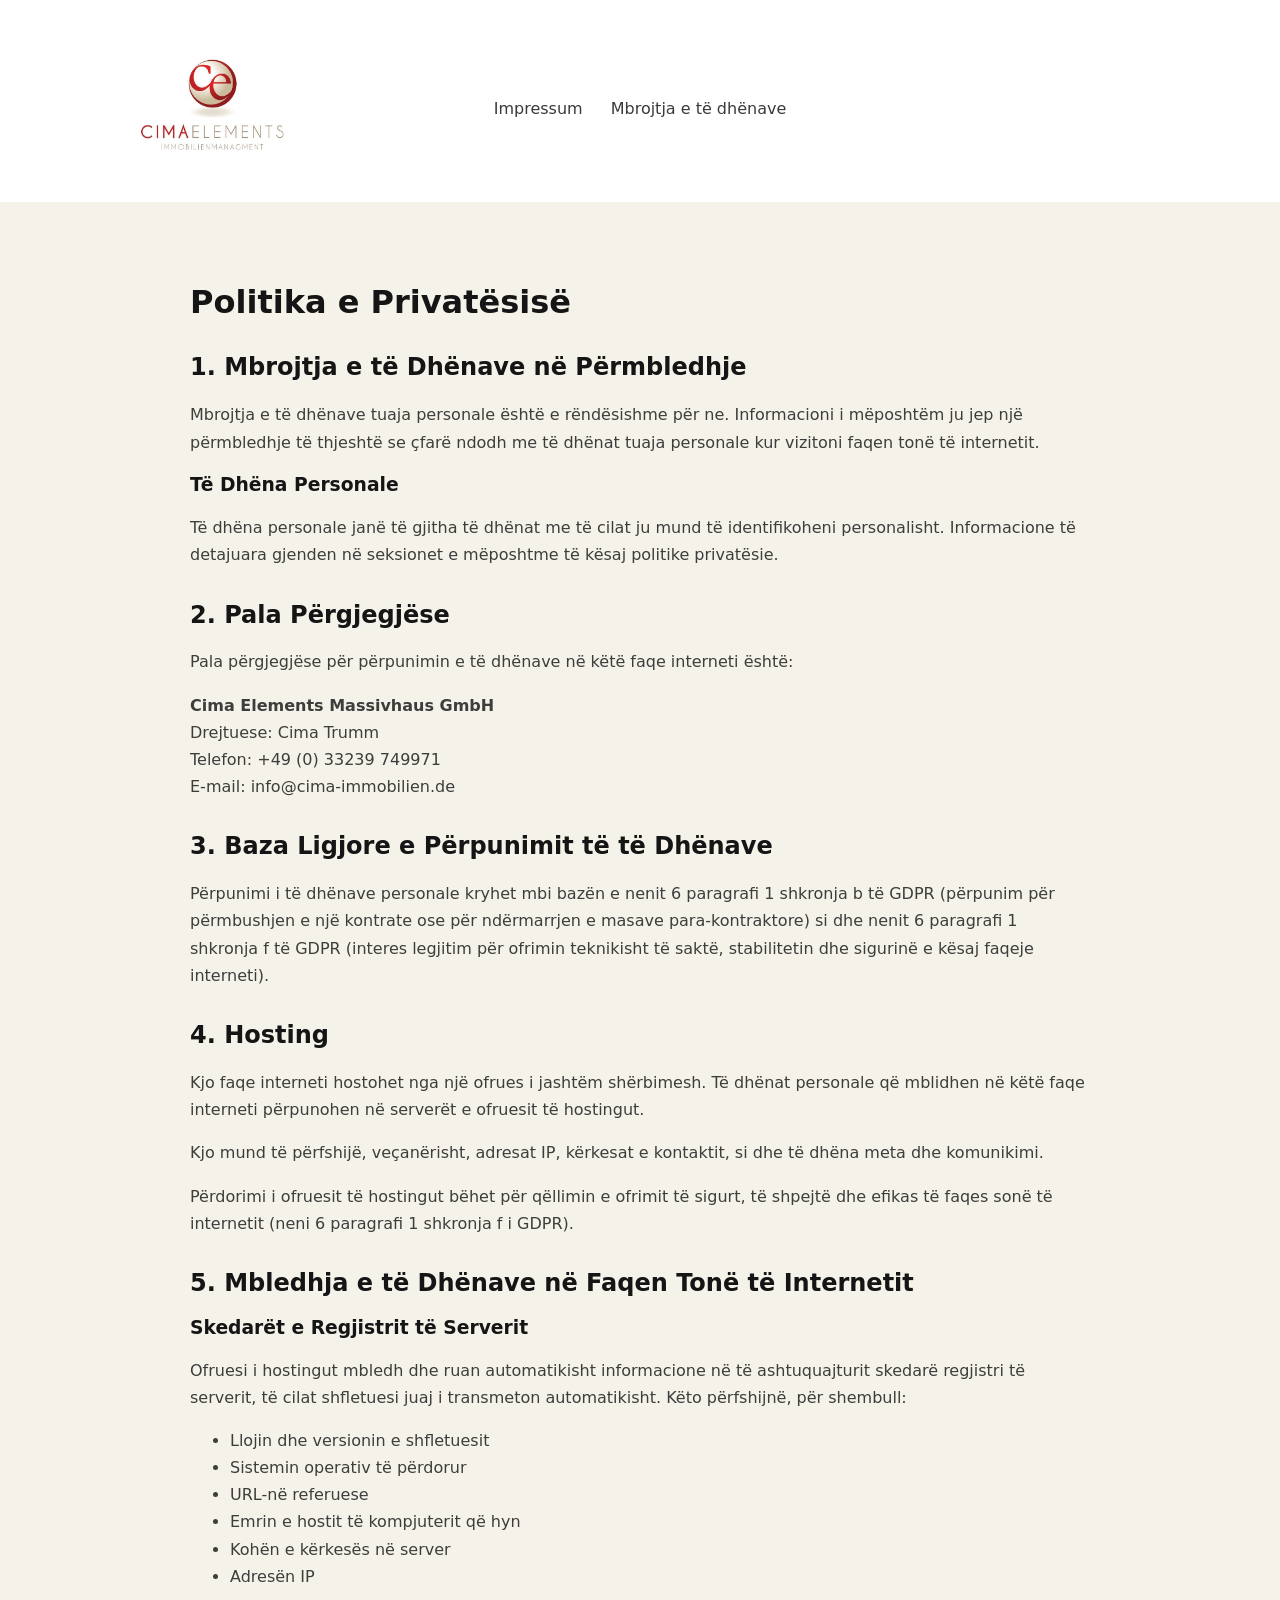
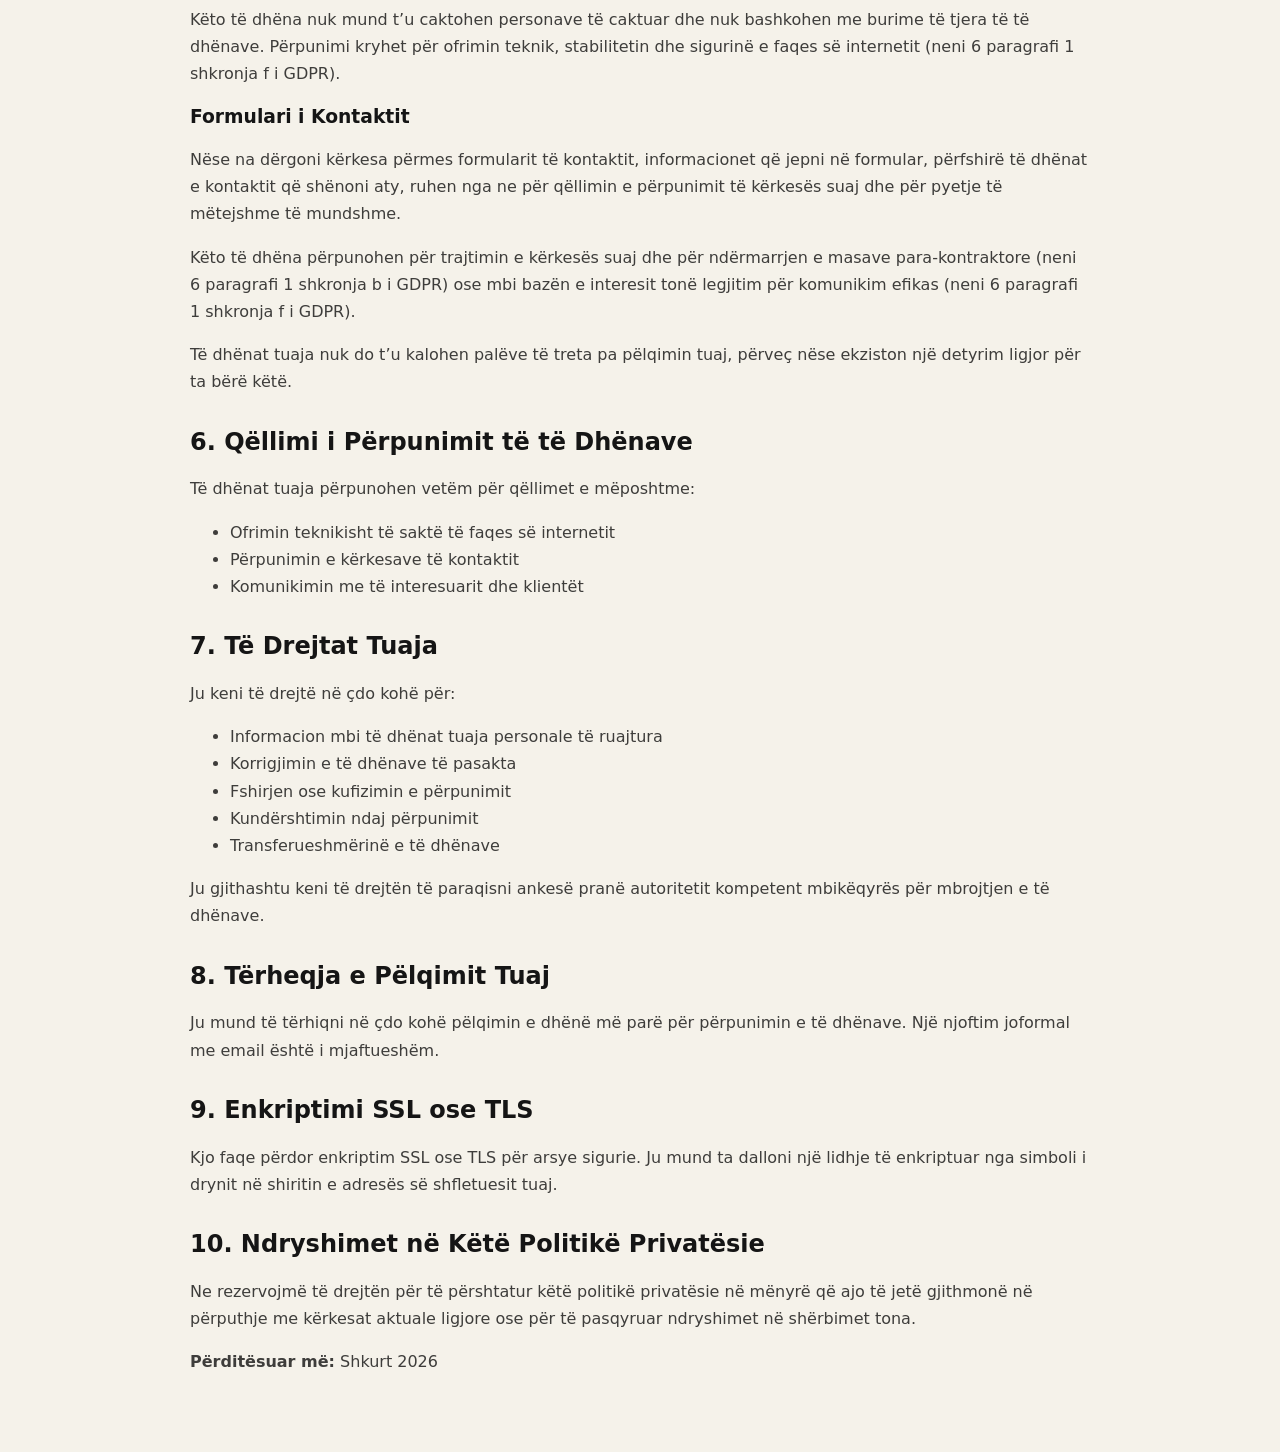
<file: datenschutz-al.html>
<!doctype html>
<html lang="sq">
<head>
  <meta charset="utf-8">
  <title>Politika e Privatësisë | Cima Elements Massivhaus GmbH</title>
  <meta name="viewport" content="width=device-width, initial-scale=1">
  <link rel="stylesheet" href="styles.css">
</head>
<body>

<header class="top" id="top">
  <div class="wrap top__inner">
    <div class="logo">
      <a href="./al.html">
        <img src="./assets/logo.png" alt="Cima Elements Massivhaus">
      </a>
    </div>

    <nav class="top__nav">
      <a href="./impressum-al.html">Impressum</a>
      <a href="./datenschutz-al.html" aria-current="page">Mbrojtja e të dhënave</a>
    </nav>
  </div>
  <div class="gold-stroke gold-stroke--top"></div>
</header>

<main class="legal wrap">
  <h1>Politika e Privatësisë</h1>

  <h2>1. Mbrojtja e të Dhënave në Përmbledhje</h2>
  <p>
    Mbrojtja e të dhënave tuaja personale është e rëndësishme për ne. Informacioni i mëposhtëm
    ju jep një përmbledhje të thjeshtë se çfarë ndodh me të dhënat tuaja personale kur vizitoni faqen tonë të internetit.
  </p>

  <h3>Të Dhëna Personale</h3>
  <p>
    Të dhëna personale janë të gjitha të dhënat me të cilat ju mund të identifikoheni personalisht.
    Informacione të detajuara gjenden në seksionet e mëposhtme të kësaj politike privatësie.
  </p>

  <h2>2. Pala Përgjegjëse</h2>
  <p>Pala përgjegjëse për përpunimin e të dhënave në këtë faqe interneti është:</p>
  <p>
    <strong>Cima Elements Massivhaus GmbH</strong><br>
    Drejtuese: Cima Trumm<br>
    Telefon: +49 (0) 33239 749971<br>
    E-mail: info@cima-immobilien.de
  </p>

  <h2>3. Baza Ligjore e Përpunimit të të Dhënave</h2>
  <p>
    Përpunimi i të dhënave personale kryhet mbi bazën e nenit 6 paragrafi 1 shkronja b të GDPR
    (përpunim për përmbushjen e një kontrate ose për ndërmarrjen e masave para-kontraktore)
    si dhe nenit 6 paragrafi 1 shkronja f të GDPR (interes legjitim për ofrimin teknikisht të saktë,
    stabilitetin dhe sigurinë e kësaj faqeje interneti).
  </p>

  <h2>4. Hosting</h2>
  <p>
    Kjo faqe interneti hostohet nga një ofrues i jashtëm shërbimesh. Të dhënat personale që mblidhen
    në këtë faqe interneti përpunohen në serverët e ofruesit të hostingut.
  </p>
  <p>
    Kjo mund të përfshijë, veçanërisht, adresat IP, kërkesat e kontaktit, si dhe të dhëna meta dhe komunikimi.
  </p>
  <p>
    Përdorimi i ofruesit të hostingut bëhet për qëllimin e ofrimit të sigurt, të shpejtë dhe efikas të faqes sonë të internetit
    (neni 6 paragrafi 1 shkronja f i GDPR).
  </p>

  <h2>5. Mbledhja e të Dhënave në Faqen Tonë të Internetit</h2>

  <h3>Skedarët e Regjistrit të Serverit</h3>
  <p>
    Ofruesi i hostingut mbledh dhe ruan automatikisht informacione në të ashtuquajturit skedarë regjistri të serverit,
    të cilat shfletuesi juaj i transmeton automatikisht. Këto përfshijnë, për shembull:
  </p>
  <ul>
    <li>Llojin dhe versionin e shfletuesit</li>
    <li>Sistemin operativ të përdorur</li>
    <li>URL-në referuese</li>
    <li>Emrin e hostit të kompjuterit që hyn</li>
    <li>Kohën e kërkesës në server</li>
    <li>Adresën IP</li>
  </ul>
  <p>
    Këto të dhëna nuk mund t’u caktohen personave të caktuar dhe nuk bashkohen me burime të tjera të të dhënave.
    Përpunimi kryhet për ofrimin teknik, stabilitetin dhe sigurinë e faqes së internetit
    (neni 6 paragrafi 1 shkronja f i GDPR).
  </p>

  <h3>Formulari i Kontaktit</h3>
  <p>
    Nëse na dërgoni kërkesa përmes formularit të kontaktit, informacionet që jepni në formular,
    përfshirë të dhënat e kontaktit që shënoni aty, ruhen nga ne për qëllimin e përpunimit të kërkesës suaj
    dhe për pyetje të mëtejshme të mundshme.
  </p>
  <p>
    Këto të dhëna përpunohen për trajtimin e kërkesës suaj dhe për ndërmarrjen e masave para-kontraktore
    (neni 6 paragrafi 1 shkronja b i GDPR) ose mbi bazën e interesit tonë legjitim për komunikim efikas
    (neni 6 paragrafi 1 shkronja f i GDPR).
  </p>
  <p>
    Të dhënat tuaja nuk do t’u kalohen palëve të treta pa pëlqimin tuaj, përveç nëse ekziston një detyrim ligjor për ta bërë këtë.
  </p>

  <h2>6. Qëllimi i Përpunimit të të Dhënave</h2>
  <p>Të dhënat tuaja përpunohen vetëm për qëllimet e mëposhtme:</p>
  <ul>
    <li>Ofrimin teknikisht të saktë të faqes së internetit</li>
    <li>Përpunimin e kërkesave të kontaktit</li>
    <li>Komunikimin me të interesuarit dhe klientët</li>
  </ul>

  <h2>7. Të Drejtat Tuaja</h2>
  <p>Ju keni të drejtë në çdo kohë për:</p>
  <ul>
    <li>Informacion mbi të dhënat tuaja personale të ruajtura</li>
    <li>Korrigjimin e të dhënave të pasakta</li>
    <li>Fshirjen ose kufizimin e përpunimit</li>
    <li>Kundërshtimin ndaj përpunimit</li>
    <li>Transferueshmërinë e të dhënave</li>
  </ul>
  <p>
    Ju gjithashtu keni të drejtën të paraqisni ankesë pranë autoritetit kompetent mbikëqyrës për mbrojtjen e të dhënave.
  </p>

  <h2>8. Tërheqja e Pëlqimit Tuaj</h2>
  <p>
    Ju mund të tërhiqni në çdo kohë pëlqimin e dhënë më parë për përpunimin e të dhënave.
    Një njoftim joformal me email është i mjaftueshëm.
  </p>

  <h2>9. Enkriptimi SSL ose TLS</h2>
  <p>
    Kjo faqe përdor enkriptim SSL ose TLS për arsye sigurie.
    Ju mund ta dalloni një lidhje të enkriptuar nga simboli i drynit në shiritin e adresës së shfletuesit tuaj.
  </p>

  <h2>10. Ndryshimet në Këtë Politikë Privatësie</h2>
  <p>
    Ne rezervojmë të drejtën për të përshtatur këtë politikë privatësie në mënyrë që ajo të jetë gjithmonë në përputhje
    me kërkesat aktuale ligjore ose për të pasqyruar ndryshimet në shërbimet tona.
  </p>

  <p><strong>Përditësuar më:</strong> Shkurt 2026</p>
</main>

</body>
</html>
</file>
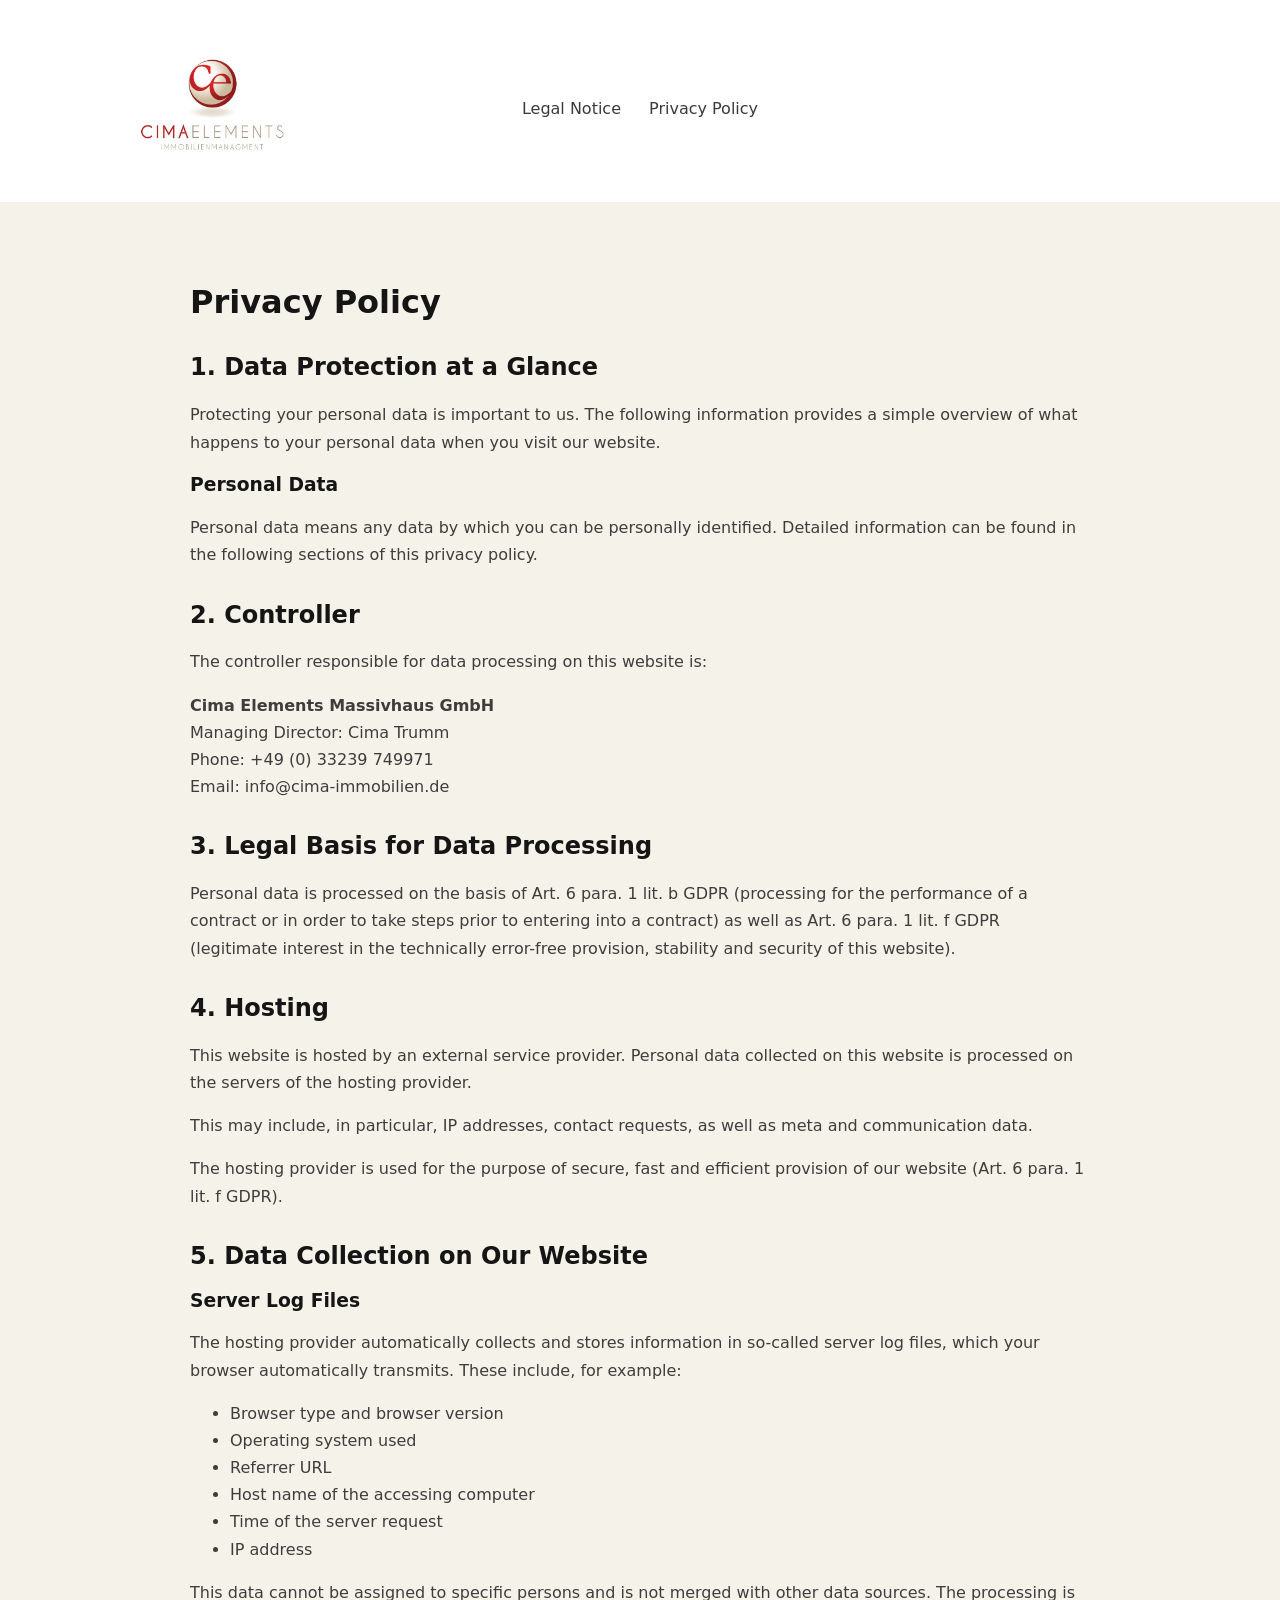
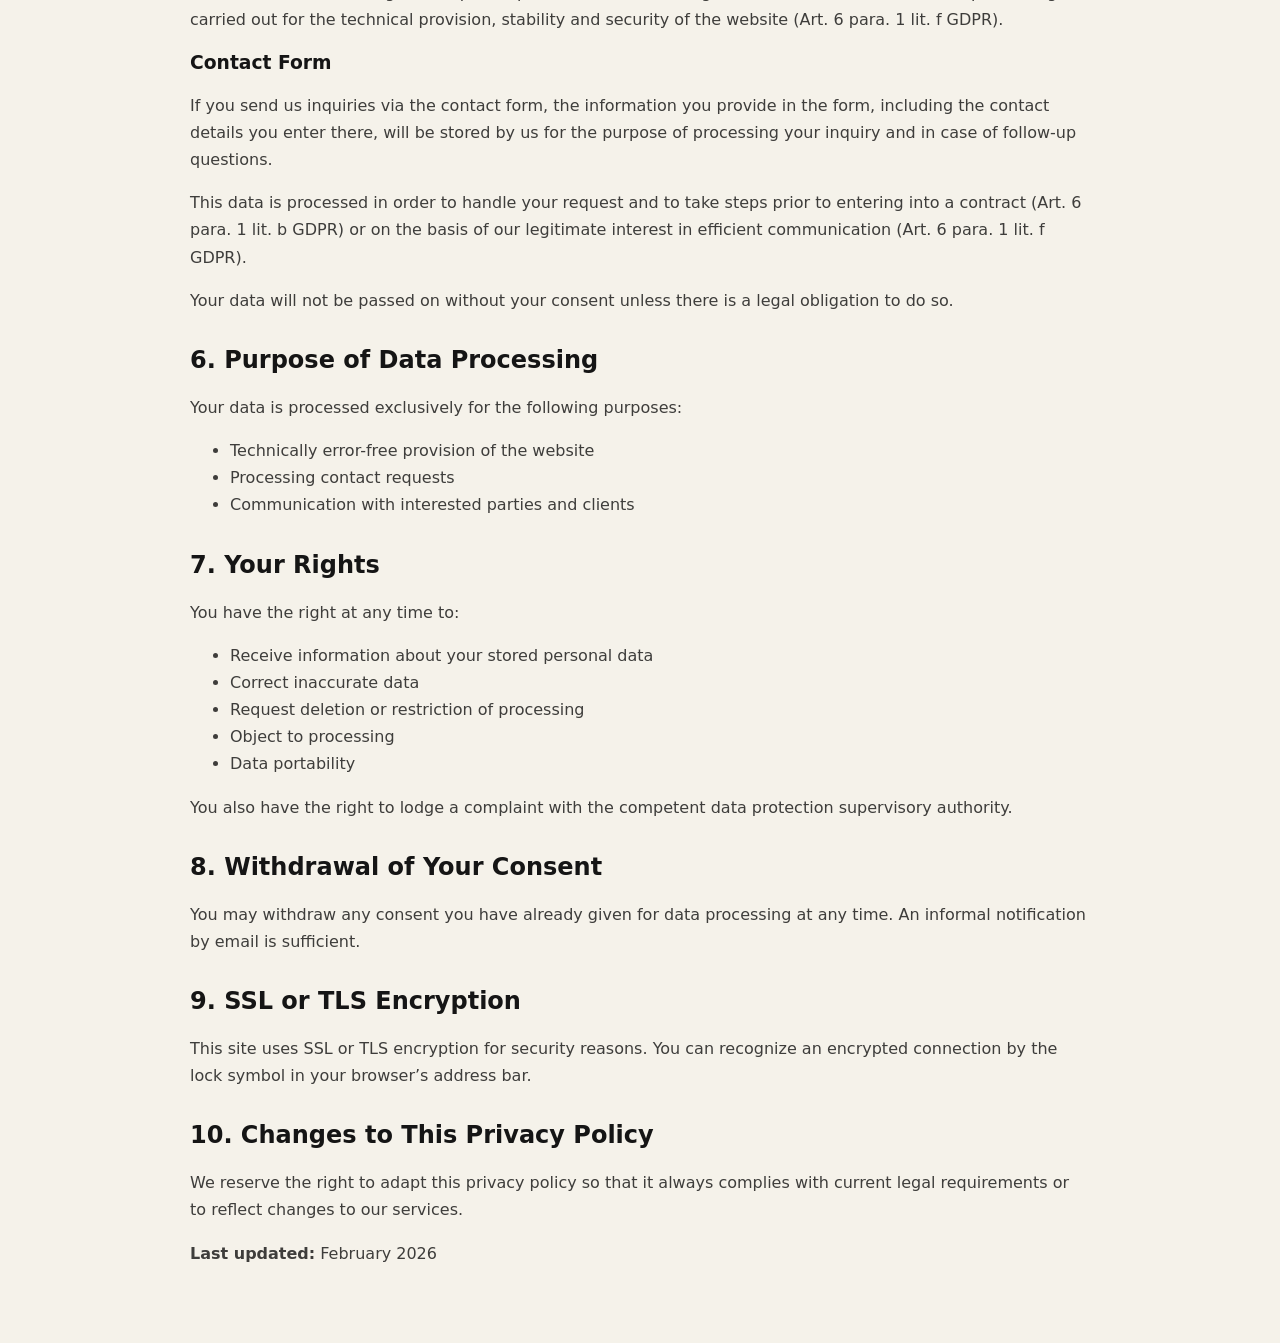
<file: datenschutz-en.html>
<!doctype html>
<html lang="en">
<head>
  <meta charset="utf-8">
  <title>Privacy Policy | Cima Elements Massivhaus GmbH</title>
  <meta name="viewport" content="width=device-width, initial-scale=1">
  <link rel="stylesheet" href="styles.css">
</head>
<body>

<header class="top" id="top">
  <div class="wrap top__inner">
    <div class="logo">
      <a href="./en.html">
        <img src="./assets/logo.png" alt="Cima Elements Massivhaus">
      </a>
    </div>

    <nav class="top__nav">
      <a href="./impressum-en.html">Legal Notice</a>
      <a href="./datenschutz-en.html" aria-current="page">Privacy Policy</a>
    </nav>
  </div>
  <div class="gold-stroke gold-stroke--top"></div>
</header>

<main class="legal wrap">
  <h1>Privacy Policy</h1>

  <h2>1. Data Protection at a Glance</h2>
  <p>
    Protecting your personal data is important to us. The following information provides
    a simple overview of what happens to your personal data when you visit our website.
  </p>

  <h3>Personal Data</h3>
  <p>
    Personal data means any data by which you can be personally identified.
    Detailed information can be found in the following sections of this privacy policy.
  </p>

  <h2>2. Controller</h2>
  <p>The controller responsible for data processing on this website is:</p>
  <p>
    <strong>Cima Elements Massivhaus GmbH</strong><br>
    Managing Director: Cima Trumm<br>
    Phone: +49 (0) 33239 749971<br>
    Email: info@cima-immobilien.de
  </p>

  <h2>3. Legal Basis for Data Processing</h2>
  <p>
    Personal data is processed on the basis of Art. 6 para. 1 lit. b GDPR
    (processing for the performance of a contract or in order to take steps prior to entering into a contract)
    as well as Art. 6 para. 1 lit. f GDPR (legitimate interest in the technically error-free provision,
    stability and security of this website).
  </p>

  <h2>4. Hosting</h2>
  <p>
    This website is hosted by an external service provider. Personal data collected on this website
    is processed on the servers of the hosting provider.
  </p>
  <p>
    This may include, in particular, IP addresses, contact requests, as well as meta and communication data.
  </p>
  <p>
    The hosting provider is used for the purpose of secure, fast and efficient provision of our website
    (Art. 6 para. 1 lit. f GDPR).
  </p>

  <h2>5. Data Collection on Our Website</h2>

  <h3>Server Log Files</h3>
  <p>
    The hosting provider automatically collects and stores information in so-called server log files,
    which your browser automatically transmits. These include, for example:
  </p>
  <ul>
    <li>Browser type and browser version</li>
    <li>Operating system used</li>
    <li>Referrer URL</li>
    <li>Host name of the accessing computer</li>
    <li>Time of the server request</li>
    <li>IP address</li>
  </ul>
  <p>
    This data cannot be assigned to specific persons and is not merged with other data sources.
    The processing is carried out for the technical provision, stability and security of the website
    (Art. 6 para. 1 lit. f GDPR).
  </p>

  <h3>Contact Form</h3>
  <p>
    If you send us inquiries via the contact form, the information you provide in the form,
    including the contact details you enter there, will be stored by us for the purpose of processing
    your inquiry and in case of follow-up questions.
  </p>
  <p>
    This data is processed in order to handle your request and to take steps prior to entering into a contract
    (Art. 6 para. 1 lit. b GDPR) or on the basis of our legitimate interest in efficient communication
    (Art. 6 para. 1 lit. f GDPR).
  </p>
  <p>
    Your data will not be passed on without your consent unless there is a legal obligation to do so.
  </p>

  <h2>6. Purpose of Data Processing</h2>
  <p>Your data is processed exclusively for the following purposes:</p>
  <ul>
    <li>Technically error-free provision of the website</li>
    <li>Processing contact requests</li>
    <li>Communication with interested parties and clients</li>
  </ul>

  <h2>7. Your Rights</h2>
  <p>You have the right at any time to:</p>
  <ul>
    <li>Receive information about your stored personal data</li>
    <li>Correct inaccurate data</li>
    <li>Request deletion or restriction of processing</li>
    <li>Object to processing</li>
    <li>Data portability</li>
  </ul>
  <p>
    You also have the right to lodge a complaint with the competent data protection supervisory authority.
  </p>

  <h2>8. Withdrawal of Your Consent</h2>
  <p>
    You may withdraw any consent you have already given for data processing at any time.
    An informal notification by email is sufficient.
  </p>

  <h2>9. SSL or TLS Encryption</h2>
  <p>
    This site uses SSL or TLS encryption for security reasons.
    You can recognize an encrypted connection by the lock symbol in your browser’s address bar.
  </p>

  <h2>10. Changes to This Privacy Policy</h2>
  <p>
    We reserve the right to adapt this privacy policy so that it always complies with current legal requirements
    or to reflect changes to our services.
  </p>

  <p><strong>Last updated:</strong> February 2026</p>
</main>

</body>
</html>
</file>
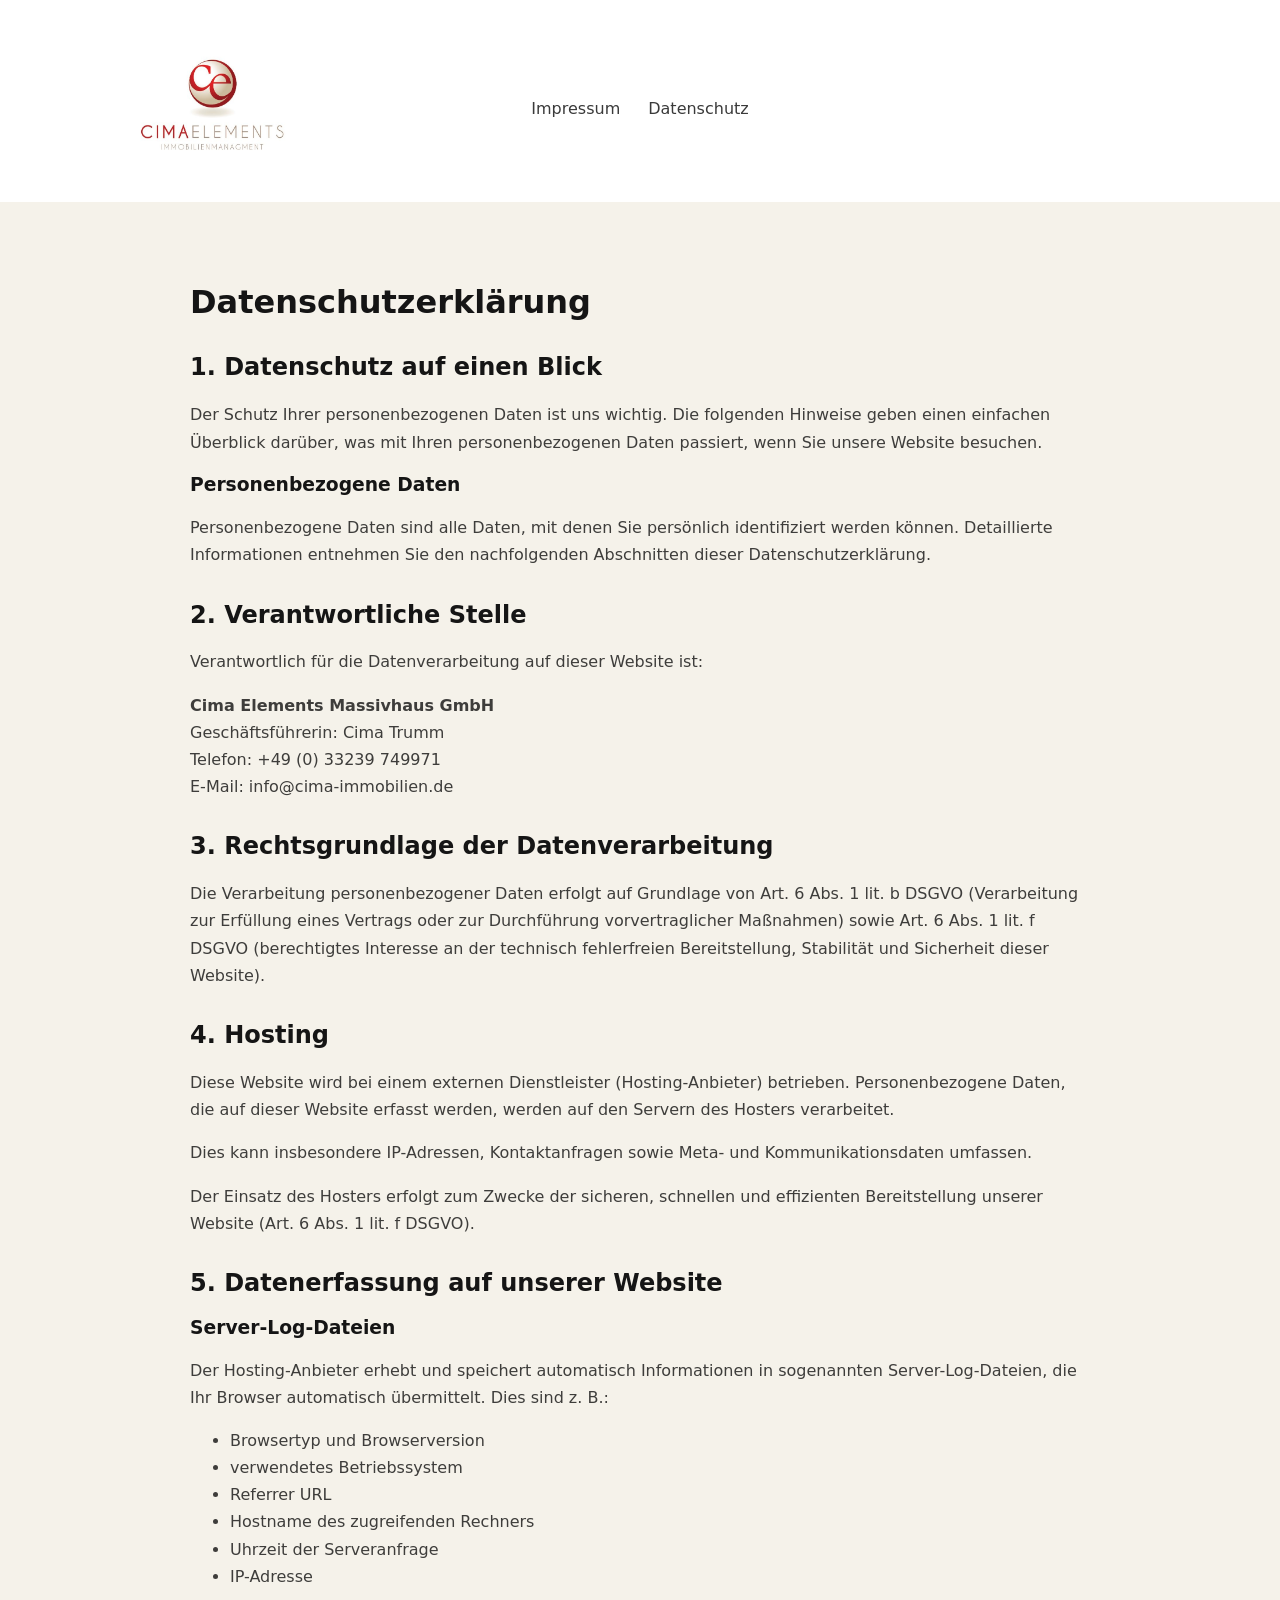
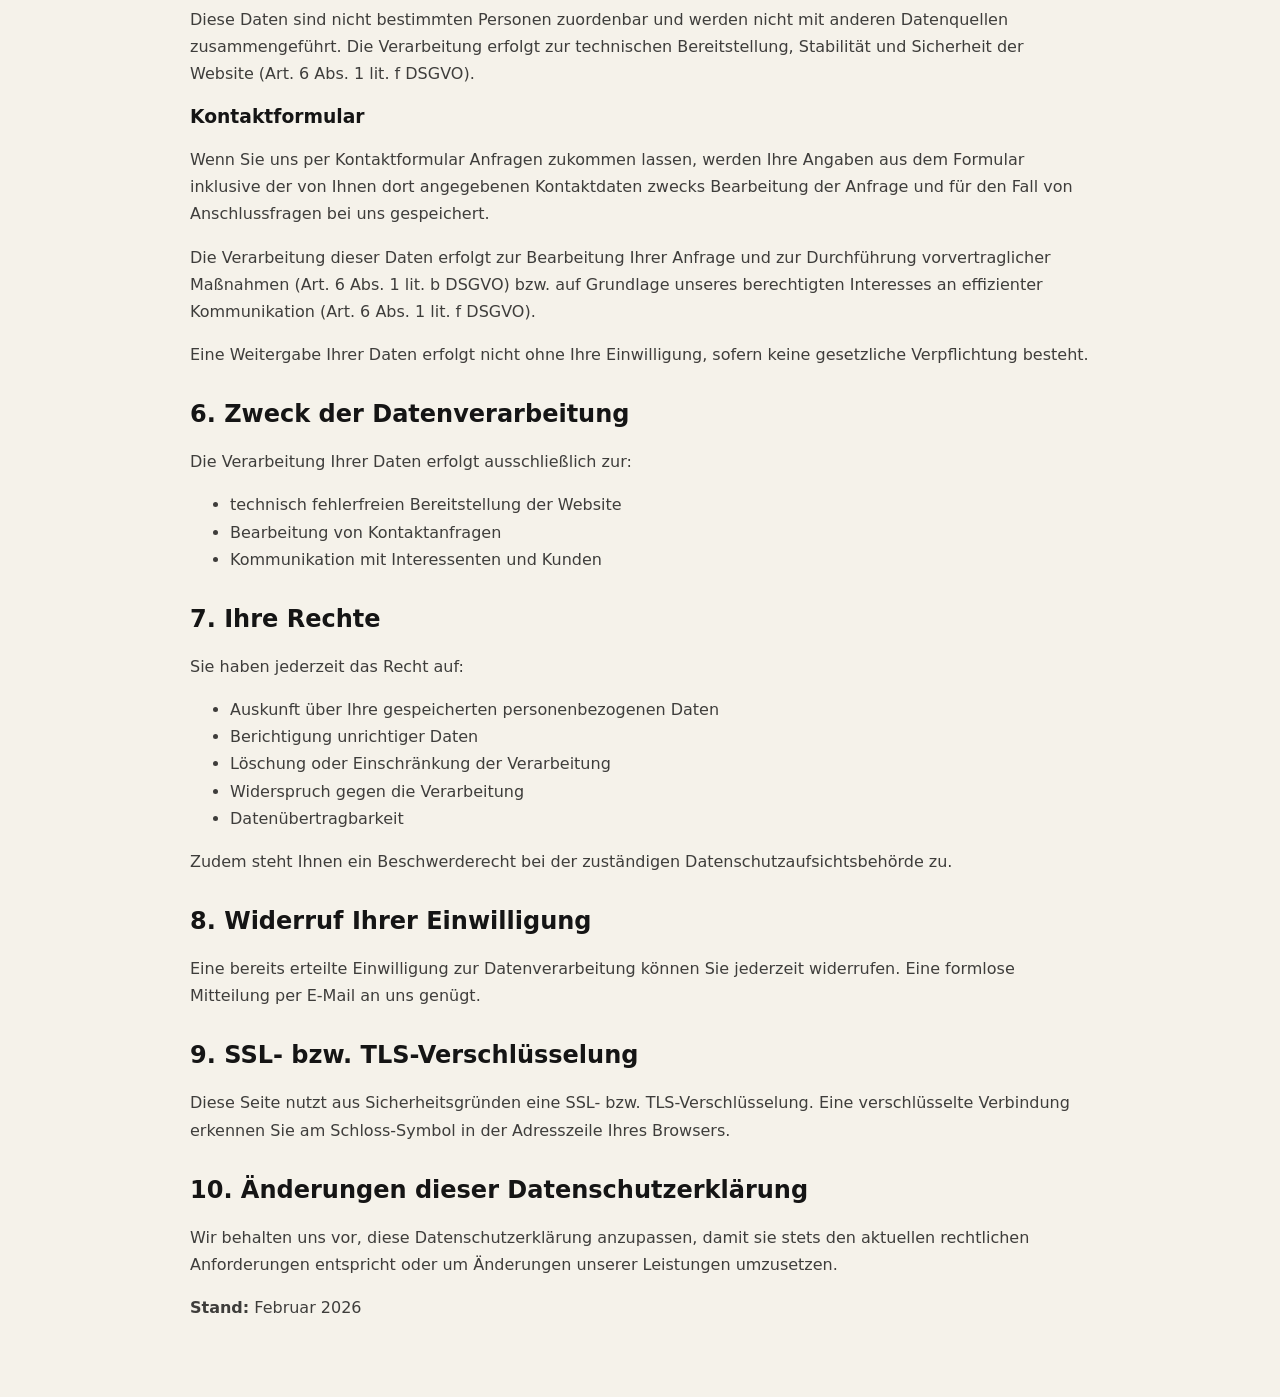
<file: datenschutz.html>
<!doctype html>
<html lang="de">
<head>
  <meta charset="utf-8">
  <title>Datenschutzerklärung | Cima Elements Massivhaus GmbH</title>
  <meta name="viewport" content="width=device-width, initial-scale=1">
  <link rel="stylesheet" href="styles.css">
</head>
<body>

<header class="top" id="top">
  <div class="wrap top__inner">
    <div class="logo">
      <a href="./index.html">
        <img src="./assets/logo.png" alt="Cima Elements Massivhaus">
      </a>
    </div>

    <nav class="top__nav">
      <a href="./impressum.html">Impressum</a>
      <a href="./datenschutz.html" aria-current="page">Datenschutz</a>
    </nav>
  </div>
  <div class="gold-stroke gold-stroke--top"></div>
</header>

<main class="legal wrap">
  <h1>Datenschutzerklärung</h1>

  <h2>1. Datenschutz auf einen Blick</h2>
  <p>
    Der Schutz Ihrer personenbezogenen Daten ist uns wichtig. Die folgenden Hinweise geben
    einen einfachen Überblick darüber, was mit Ihren personenbezogenen Daten passiert,
    wenn Sie unsere Website besuchen.
  </p>

  <h3>Personenbezogene Daten</h3>
  <p>
    Personenbezogene Daten sind alle Daten, mit denen Sie persönlich identifiziert werden können.
    Detaillierte Informationen entnehmen Sie den nachfolgenden Abschnitten dieser Datenschutzerklärung.
  </p>

  <h2>2. Verantwortliche Stelle</h2>
  <p>Verantwortlich für die Datenverarbeitung auf dieser Website ist:</p>
  <p>
    <strong>Cima Elements Massivhaus GmbH</strong><br>
    Geschäftsführerin: Cima Trumm<br>
    Telefon: +49 (0) 33239 749971<br>
    E-Mail: info@cima-immobilien.de
  </p>

  <!-- ✅ Ergänzung (Fehler aus alt behoben): Rechtsgrundlagen fehlen -->
  <h2>3. Rechtsgrundlage der Datenverarbeitung</h2>
  <p>
    Die Verarbeitung personenbezogener Daten erfolgt auf Grundlage von Art. 6 Abs. 1 lit. b DSGVO
    (Verarbeitung zur Erfüllung eines Vertrags oder zur Durchführung vorvertraglicher Maßnahmen)
    sowie Art. 6 Abs. 1 lit. f DSGVO (berechtigtes Interesse an der technisch fehlerfreien Bereitstellung,
    Stabilität und Sicherheit dieser Website).
  </p>

  <!-- ✅ Ergänzung (Fehler aus alt behoben): Hosting/Provider nicht erklärt -->
  <h2>4. Hosting</h2>
  <p>
    Diese Website wird bei einem externen Dienstleister (Hosting-Anbieter) betrieben. Personenbezogene Daten,
    die auf dieser Website erfasst werden, werden auf den Servern des Hosters verarbeitet.
  </p>
  <p>
    Dies kann insbesondere IP-Adressen, Kontaktanfragen sowie Meta- und Kommunikationsdaten umfassen.
  </p>
  <p>
    Der Einsatz des Hosters erfolgt zum Zwecke der sicheren, schnellen und effizienten Bereitstellung unserer Website
    (Art. 6 Abs. 1 lit. f DSGVO).
  </p>

  <h2>5. Datenerfassung auf unserer Website</h2>

  <h3>Server-Log-Dateien</h3>
  <p>
    Der Hosting-Anbieter erhebt und speichert automatisch Informationen in sogenannten Server-Log-Dateien,
    die Ihr Browser automatisch übermittelt. Dies sind z. B.:
  </p>
  <ul>
    <li>Browsertyp und Browserversion</li>
    <li>verwendetes Betriebssystem</li>
    <li>Referrer URL</li>
    <li>Hostname des zugreifenden Rechners</li>
    <li>Uhrzeit der Serveranfrage</li>
    <!-- ✅ Alt war riskant ("anonymisiert bzw. gekürzt"). Neutral & korrekt formuliert -->
    <li>IP-Adresse</li>
  </ul>
  <p>
    Diese Daten sind nicht bestimmten Personen zuordenbar und werden nicht mit anderen Datenquellen zusammengeführt.
    Die Verarbeitung erfolgt zur technischen Bereitstellung, Stabilität und Sicherheit der Website (Art. 6 Abs. 1 lit. f DSGVO).
  </p>

  <h3>Kontaktformular</h3>
  <p>
    Wenn Sie uns per Kontaktformular Anfragen zukommen lassen, werden Ihre Angaben aus dem Formular inklusive der von Ihnen dort
    angegebenen Kontaktdaten zwecks Bearbeitung der Anfrage und für den Fall von Anschlussfragen bei uns gespeichert.
  </p>
  <p>
    Die Verarbeitung dieser Daten erfolgt zur Bearbeitung Ihrer Anfrage und zur Durchführung vorvertraglicher Maßnahmen
    (Art. 6 Abs. 1 lit. b DSGVO) bzw. auf Grundlage unseres berechtigten Interesses an effizienter Kommunikation
    (Art. 6 Abs. 1 lit. f DSGVO).
  </p>
  <p>
    Eine Weitergabe Ihrer Daten erfolgt nicht ohne Ihre Einwilligung, sofern keine gesetzliche Verpflichtung besteht.
  </p>

  <h2>6. Zweck der Datenverarbeitung</h2>
  <p>Die Verarbeitung Ihrer Daten erfolgt ausschließlich zur:</p>
  <ul>
    <li>technisch fehlerfreien Bereitstellung der Website</li>
    <li>Bearbeitung von Kontaktanfragen</li>
    <li>Kommunikation mit Interessenten und Kunden</li>
  </ul>

  <h2>7. Ihre Rechte</h2>
  <p>Sie haben jederzeit das Recht auf:</p>
  <ul>
    <li>Auskunft über Ihre gespeicherten personenbezogenen Daten</li>
    <li>Berichtigung unrichtiger Daten</li>
    <li>Löschung oder Einschränkung der Verarbeitung</li>
    <li>Widerspruch gegen die Verarbeitung</li>
    <li>Datenübertragbarkeit</li>
  </ul>
  <p>
    Zudem steht Ihnen ein Beschwerderecht bei der zuständigen Datenschutzaufsichtsbehörde zu.
  </p>

  <h2>8. Widerruf Ihrer Einwilligung</h2>
  <p>
    Eine bereits erteilte Einwilligung zur Datenverarbeitung können Sie jederzeit widerrufen.
    Eine formlose Mitteilung per E-Mail an uns genügt.
  </p>

  <h2>9. SSL- bzw. TLS-Verschlüsselung</h2>
  <p>
    Diese Seite nutzt aus Sicherheitsgründen eine SSL- bzw. TLS-Verschlüsselung.
    Eine verschlüsselte Verbindung erkennen Sie am Schloss-Symbol in der Adresszeile Ihres Browsers.
  </p>

  <h2>10. Änderungen dieser Datenschutzerklärung</h2>
  <p>
    Wir behalten uns vor, diese Datenschutzerklärung anzupassen, damit sie stets den aktuellen rechtlichen Anforderungen entspricht
    oder um Änderungen unserer Leistungen umzusetzen.
  </p>

  <p><strong>Stand:</strong> Februar 2026</p>
</main>

</body>
</html>
</file>
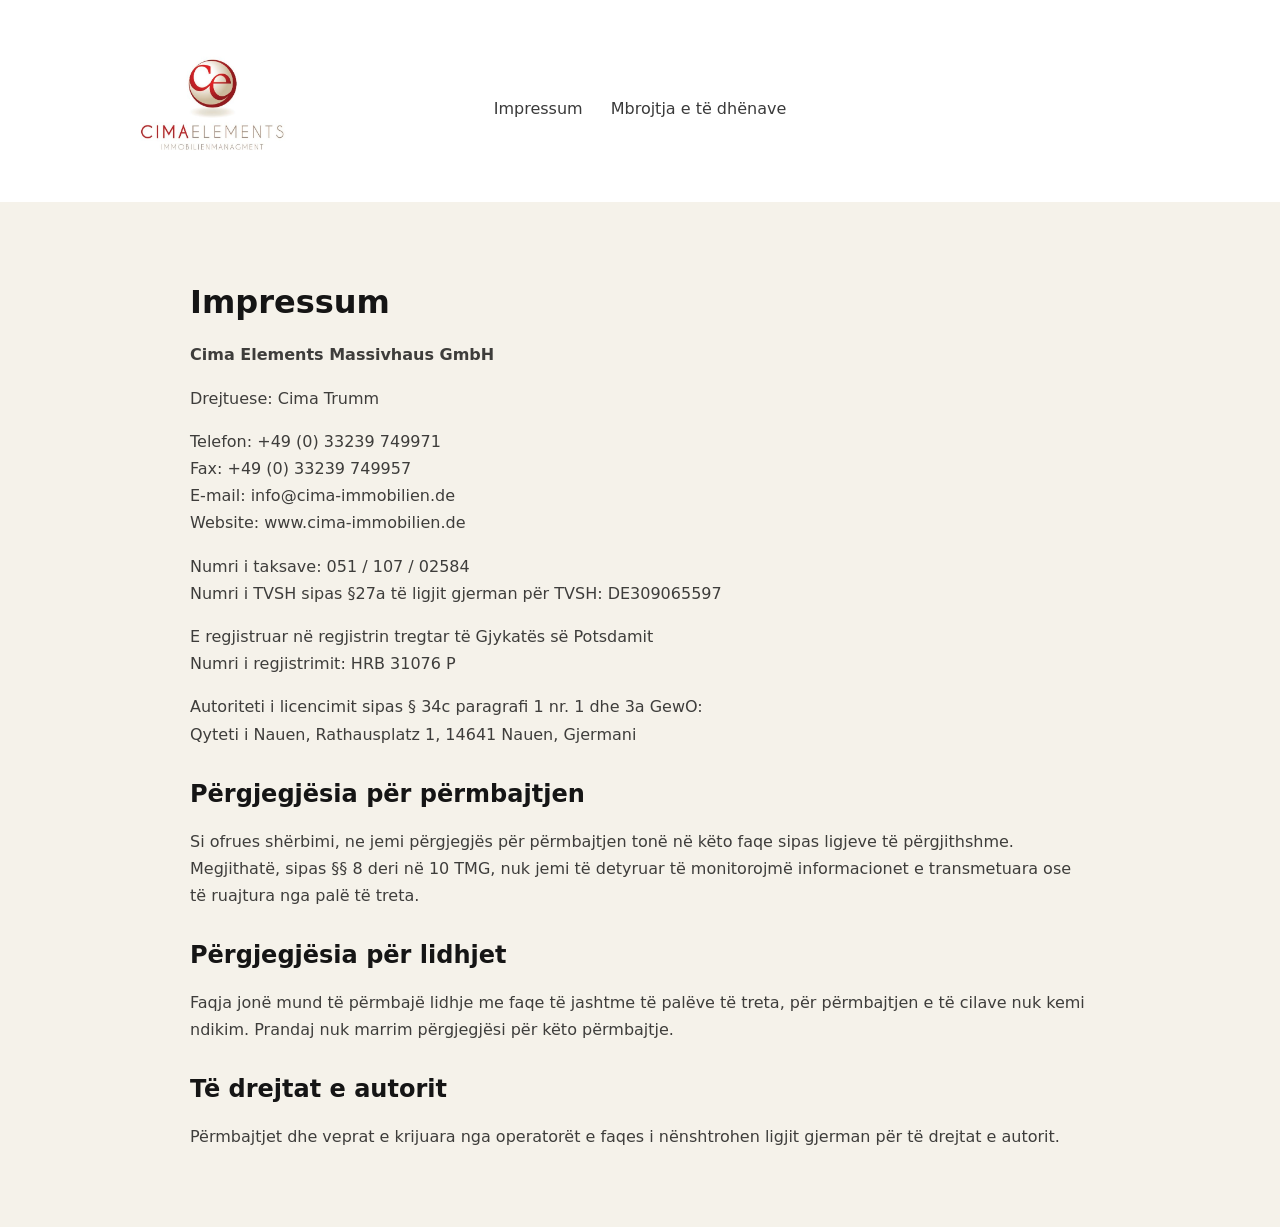
<file: impressum-al.html>
<!doctype html>
<html lang="sq">
<head>
  <meta charset="utf-8">
  <title>Impressum | Cima Elements Massivhaus GmbH</title>
  <meta name="viewport" content="width=device-width, initial-scale=1">
  <link rel="stylesheet" href="styles.css">
</head>
<body>

<header class="top">
  <div class="wrap top__inner">
    <div class="logo">
      <a href="./al.html">
        <img src="./assets/logo.png" alt="Cima Elements Massivhaus">
      </a>
    </div>

    <nav class="top__nav">
      <a href="./impressum-al.html" aria-current="page">Impressum</a>
      <a href="./datenschutz-al.html">Mbrojtja e të dhënave</a>
    </nav>
  </div>
  <div class="gold-stroke gold-stroke--top"></div>
</header>

<main class="legal wrap">
  <h1>Impressum</h1>

  <p>
    <strong>Cima Elements Massivhaus GmbH</strong>
  </p>

  <p>
    Drejtuese: Cima Trumm
  </p>

  <p>
    Telefon: +49 (0) 33239 749971<br>
    Fax: +49 (0) 33239 749957<br>
    E-mail: info@cima-immobilien.de<br>
    Website: www.cima-immobilien.de
  </p>

  <p>
    Numri i taksave: 051 / 107 / 02584<br>
    Numri i TVSH sipas §27a të ligjit gjerman për TVSH: DE309065597
  </p>

  <p>
    E regjistruar në regjistrin tregtar të Gjykatës së Potsdamit<br>
    Numri i regjistrimit: HRB 31076 P
  </p>

  <p>
    Autoriteti i licencimit sipas § 34c paragrafi 1 nr. 1 dhe 3a GewO:<br>
    Qyteti i Nauen, Rathausplatz 1, 14641 Nauen, Gjermani
  </p>

  <h2>Përgjegjësia për përmbajtjen</h2>
  <p>
    Si ofrues shërbimi, ne jemi përgjegjës për përmbajtjen tonë në këto faqe
    sipas ligjeve të përgjithshme. Megjithatë, sipas §§ 8 deri në 10 TMG,
    nuk jemi të detyruar të monitorojmë informacionet e transmetuara ose të ruajtura nga palë të treta.
  </p>

  <h2>Përgjegjësia për lidhjet</h2>
  <p>
    Faqja jonë mund të përmbajë lidhje me faqe të jashtme të palëve të treta,
    për përmbajtjen e të cilave nuk kemi ndikim. Prandaj nuk marrim përgjegjësi për këto përmbajtje.
  </p>

  <h2>Të drejtat e autorit</h2>
  <p>
    Përmbajtjet dhe veprat e krijuara nga operatorët e faqes i nënshtrohen
    ligjit gjerman për të drejtat e autorit.
  </p>
</main>

</body>
</html>
</file>
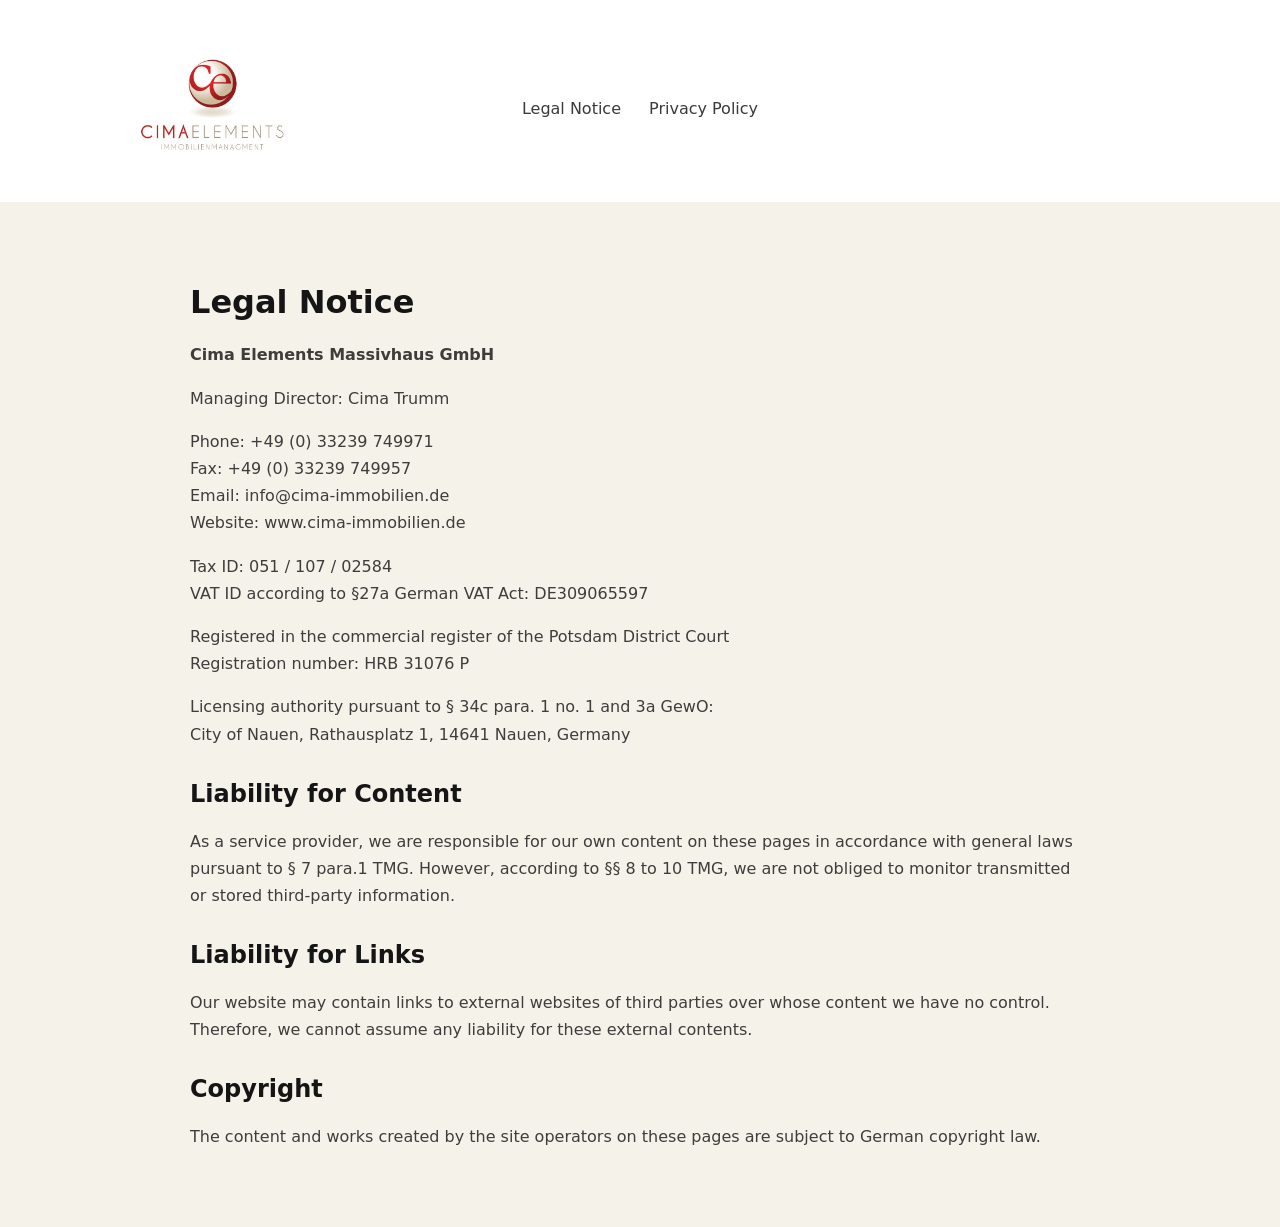
<file: impressum-en.html>
<!doctype html>
<html lang="en">
<head>
  <meta charset="utf-8">
  <title>Legal Notice | Cima Elements Massivhaus GmbH</title>
  <meta name="viewport" content="width=device-width, initial-scale=1">
  <link rel="stylesheet" href="styles.css">
</head>
<body>

<header class="top">
  <div class="wrap top__inner">
    <div class="logo">
      <a href="./en.html">
        <img src="./assets/logo.png" alt="Cima Elements Massivhaus">
      </a>
    </div>

    <nav class="top__nav">
      <a href="./impressum-en.html" aria-current="page">Legal Notice</a>
      <a href="./datenschutz-en.html">Privacy Policy</a>
    </nav>
  </div>
  <div class="gold-stroke gold-stroke--top"></div>
</header>

<main class="legal wrap">
  <h1>Legal Notice</h1>

  <p>
    <strong>Cima Elements Massivhaus GmbH</strong>
  </p>

  <p>
    Managing Director: Cima Trumm
  </p>

  <p>
    Phone: +49 (0) 33239 749971<br>
    Fax: +49 (0) 33239 749957<br>
    Email: info@cima-immobilien.de<br>
    Website: www.cima-immobilien.de
  </p>

  <p>
    Tax ID: 051 / 107 / 02584<br>
    VAT ID according to §27a German VAT Act: DE309065597
  </p>

  <p>
    Registered in the commercial register of the Potsdam District Court<br>
    Registration number: HRB 31076 P
  </p>

  <p>
    Licensing authority pursuant to § 34c para. 1 no. 1 and 3a GewO:<br>
    City of Nauen, Rathausplatz 1, 14641 Nauen, Germany
  </p>

  <h2>Liability for Content</h2>
  <p>
    As a service provider, we are responsible for our own content on these pages
    in accordance with general laws pursuant to § 7 para.1 TMG.
    However, according to §§ 8 to 10 TMG, we are not obliged to monitor transmitted
    or stored third-party information.
  </p>

  <h2>Liability for Links</h2>
  <p>
    Our website may contain links to external websites of third parties over whose
    content we have no control. Therefore, we cannot assume any liability for these external contents.
  </p>

  <h2>Copyright</h2>
  <p>
    The content and works created by the site operators on these pages are subject
    to German copyright law.
  </p>
</main>

</body>
</html>
</file>
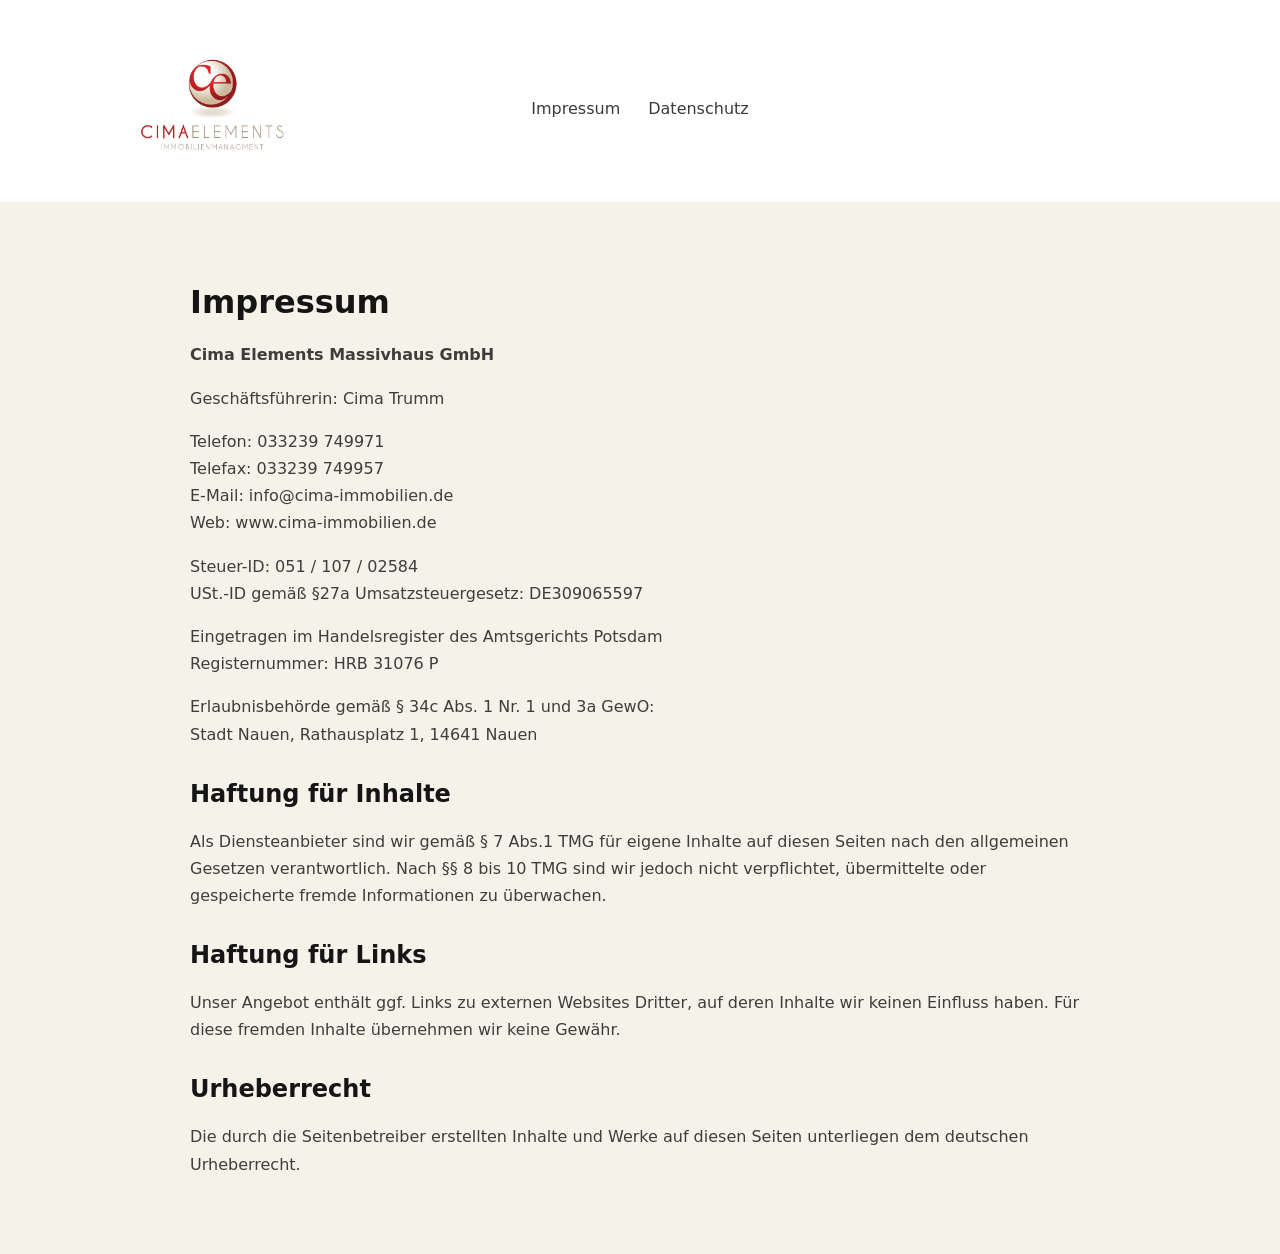
<file: impressum.html>
<!doctype html>
<html lang="de">
<head>
  <meta charset="utf-8">
  <title>Impressum | Cima Elements Massivhaus GmbH</title>
  <meta name="viewport" content="width=device-width, initial-scale=1">
  <link rel="stylesheet" href="styles.css">
</head>
<body>


<header class="top">
  <div class="wrap top__inner">
    <div class="logo">
      <a href="./index.html">
        <img src="./assets/logo.png" alt="Cima Elements Massivhaus">
      </a>
    </div>

    <nav class="top__nav">
      <a href="./impressum.html">Impressum</a>
      <a href="./datenschutz.html">Datenschutz</a>
    </nav>
  </div>
  <div class="gold-stroke gold-stroke--top"></div>
</header>

<main class="legal wrap">
  <h1>Impressum</h1>

  <p>
    <strong>Cima Elements Massivhaus GmbH</strong>
  </p>

  <p>
    Geschäftsführerin: Cima Trumm
  </p>

  <p>
    Telefon: 033239 749971<br>
    Telefax: 033239 749957<br>
    E-Mail: info@cima-immobilien.de<br>
    Web: www.cima-immobilien.de
  </p>

  <p>
    Steuer-ID: 051 / 107 / 02584<br>
    USt.-ID gemäß §27a Umsatzsteuergesetz: DE309065597
  </p>

  <p>
    Eingetragen im Handelsregister des Amtsgerichts Potsdam<br>
    Registernummer: HRB 31076 P
  </p>

  <p>
    Erlaubnisbehörde gemäß § 34c Abs. 1 Nr. 1 und 3a GewO:<br>
    Stadt Nauen, Rathausplatz 1, 14641 Nauen
  </p>

  <h2>Haftung für Inhalte</h2>
  <p>
    Als Diensteanbieter sind wir gemäß § 7 Abs.1 TMG für eigene Inhalte auf diesen Seiten
    nach den allgemeinen Gesetzen verantwortlich. Nach §§ 8 bis 10 TMG sind wir jedoch nicht
    verpflichtet, übermittelte oder gespeicherte fremde Informationen zu überwachen.
  </p>

  <h2>Haftung für Links</h2>
  <p>
    Unser Angebot enthält ggf. Links zu externen Websites Dritter, auf deren Inhalte wir
    keinen Einfluss haben. Für diese fremden Inhalte übernehmen wir keine Gewähr.
  </p>

  <h2>Urheberrecht</h2>
  <p>
    Die durch die Seitenbetreiber erstellten Inhalte und Werke auf diesen Seiten unterliegen
    dem deutschen Urheberrecht.
  </p>
</main>

</body>
</html>
</file>
<file: styles.css>
:root{
  /* Base (White Theme) */
  --bg: #f5f2ea;                 /* dein Off-White */
  --surface: rgba(255,255,255,.85);
  --surface2: rgba(255,255,255,.65);

  /* Text */
  --text: #151515;
  --muted: rgba(21,21,21,.72);

  /* Accents */
  --gold: #c8a951;
  --gold2:#bfa14a;

  /* Lines / Borders */
  --line: rgba(200,169,81,.45);
  --line2: rgba(0,0,0,.08);

  /* Cards */
  --card: rgba(255,255,255,.75);

  /* Layout */
  --radius: 14px;
}

*,
*::before,
*::after{
  box-sizing:border-box;
}

html,body{
  height:100%;
}

body{
  margin:0;
  font-family: Inter, system-ui, -apple-system, Segoe UI, Roboto, Arial, sans-serif;
  color: var(--text);
  background: var(--bg);
  overflow-x:hidden;
}

/* leichte Textur (standard AUS) */
body::before{
  content:"";
  position:fixed;
  inset:0;
  pointer-events:none;
  opacity:0;              /* 0 = aus | 0.18 = dezent */
  background:
    radial-gradient(circle at 12% 18%, rgba(0,0,0,.06), transparent 32%),
    radial-gradient(circle at 80% 34%, rgba(0,0,0,.045), transparent 34%),
    radial-gradient(circle at 30% 88%, rgba(0,0,0,.035), transparent 34%);
  mix-blend-mode:multiply;
}

/* Layout */
.wrap{
  width:min(1120px,92vw);
  margin:0 auto;
}

/* Typo / Helpers */
.gold{ color: var(--gold); }

.h1,.h2,.h3{
  font-family:"Playfair Display", serif;
  font-weight:700;
  letter-spacing:.2px;
}

.h1{
  font-size: clamp(34px, 4vw, 54px);
  line-height:1.05;
  margin:0 0 14px;
}

.h2{
  font-size: clamp(28px, 2.8vw, 40px);
  line-height:1.1;
  margin:0 0 10px;
  text-align:center;
}

.h3{
  font-size:22px;
  margin:0;
}

.p{
  color: var(--muted);
  line-height:1.65;
  margin:0 0 14px;
}

.p--center{
  max-width:880px;
  margin:0 auto;
  text-align:center;
}

.micro{
  font-size:.9rem;
  color: rgba(21,21,21,.60);
}

.micro--center{
  text-align:center;
  margin-top:10px;
}

a{
  color: rgba(21,21,21,.70);
  text-decoration:none;
}

a:hover{
  color: var(--text);
}


/* Button */
.btn{
  display:inline-flex;
  align-items:center;
  justify-content:center;
  padding:12px 18px;
  border-radius:4px;
  background: linear-gradient(180deg, var(--gold), var(--gold2));
  color:#0f0f0f;
  font-weight:800;
  border:1px solid rgba(0,0,0,.25);
  box-shadow: 0 12px 30px rgba(0,0,0,.35);
}
.btn--wide{width:100%}

/* =========================
   HEADER
========================= */
.top{
  position: relative;
  z-index: 5;
  padding: 14px 0 0;
  background: #ffffff;
}

.top__inner{
  display: grid;
  grid-template-columns: 1fr auto 1fr;
  align-items: center;
  gap: 18px;
  padding: 24px 28px;
}

.top__logo{
  justify-self: start;
  display: flex;
  align-items: center;
}

.top__title{
  justify-self: center;
  text-align: center;
  line-height: 1;
}

.top__nav{
  justify-self: end;
  display: flex;
  align-items: center;
  gap: 24px;
  font-size: .9rem;
}

.top__nav a{
  text-decoration: none;
}

.top__logo img{
  height: 90px;
  width: auto;
  display: block;
}



.gold-stroke--top{
  position: relative;
}



/* ===== HERO – BILD VOLLBREITE, TEXT DARÜBER ===== */
/* ===== HERO NEU ===== */
.hero2{
  position: relative;
  min-height: 480px;   /* vorher 760 */
  overflow: hidden;
}

.hero2__bg{
  position: absolute;
  inset: 0;
  width: 100%;
  height: 100%;
  object-fit: cover;
  object-position: center;
  z-index: 1;
  display: block;
}

.hero2__overlay{
  position: relative;
  z-index: 2;
  min-height: 380px;
  background: rgba(0,0,0,.45);
}

.hero2__inner{
  min-height: 380px;
  display: flex;
  flex-direction: column;
  justify-content: space-between;
  align-items: center;
  text-align: center;
  padding: 90px 24px 70px;
}

.hero2__top{
  width: 100%;
}

.hero2__headline{
  margin: 0 auto;
  max-width: 1100px;
  font-family: "Playfair Display", serif;
  font-weight: 700;
  font-size: clamp(33px, 4.6vw, 60px);
  line-height: 1.12;
  color: #ffffff;
}

.hero2__bottom{
  max-width: 900px;
  display: flex;
  flex-direction: column;
  align-items: center;
  gap: 14px;
}

.hero2__subheadline{
  margin: 0;
  font-family: "Playfair Display", serif;
  font-weight: 700;
  font-size: clamp(28px, 3vw, 52px);
  line-height: 1.15;
}

.hero2__text{
  margin: 0;
  color: rgba(255, 255, 255, 0.92);
  font-size: clamp(18px, 1.5vw, 24px);
  line-height: 1.45;
}

.hero2__btn{
  margin-top: 8px;
}

.hero2__note{
  color: rgb(255, 255, 255);
  font-size: 0.95rem;
  margin-top: 6px;
}

/* alte Hero-Elemente deaktivieren */
.hero2__layout,
.hero2__image,
.hero2__panel,
.hero2__copy,
.hero2__bottomline{
  display: none !important;
}

@media (max-width: 980px){
  .hero2,
  .hero2__overlay,
  .hero2__inner{
    min-height: 640px;
  }

  .hero2__inner{
    padding: 70px 18px 50px;
  }

  .hero2__headline{
    font-size: clamp(30px, 7vw, 48px);
  }

  .hero2__subheadline{
    font-size: clamp(24px, 5vw, 36px);
  }

  .hero2__text{
    font-size: 18px;
  }
}

@media (max-width: 600px){
  .hero2,
  .hero2__overlay,
  .hero2__inner{
    min-height: 560px;
  }

  .hero2__inner{
    padding: 56px 16px 38px;
  }

  .hero2__headline br,
  .hero2__text br{
    display: none;
  }
}

/* =========================
   TRUST BAR
========================= */
.trust{margin-top:14px}

.trust__bar{
  display:grid;
  grid-template-columns: 1fr auto 1fr auto 1fr auto 1fr;
  align-items:center;

  background:#f5f2ea;
  border-top:1px solid rgba(0,0,0,.08);
  border-bottom:1px solid rgba(0,0,0,.08);
}

.trust__title{
  font-weight:700;
  margin-bottom:4px;
  color:#111;
}

.trust__text{
  color:rgba(0,0,0,.65);
  font-size:.92rem;
}

.trust__item{
  background:#ffffff;
  border:1px solid rgba(0,0,0,.06);
  box-shadow:0 10px 28px rgba(0,0,0,.06);
  padding:16px 12px;
  text-align:center;
}

.trust__divider{
  width:1px;
  height:54px;
  background: rgba(0,0,0,.08);
}



.trust__icon{
  width:40px;
  height:40px;
  margin:0 auto 8px;
  color: var(--gold);
}


.trust__icon svg{width:100%; height:100%}
.trust__title{font-weight:700; margin-bottom:4px}
.trust__text{color:rgba(8, 8, 8, 0.7); font-size:.92rem}

.trustValue::after{
  content:"";
  display:block;
  width:120px;
  height:2px;
  margin:22px auto 0;
  background: linear-gradient(
    90deg,
    transparent,
    var(--gold),
    transparent
  );
}


/* =========================
   SECTIONS
========================= */
.section{padding:58px 0}
.center{text-align:center}

/* Midline */
.midline{
  margin:18px auto 0;
  position:relative;
  display:inline-flex;
  align-items:center;
  gap:14px;
  color:rgba(200,169,81,.95);
  font-weight:600;
  font-size:.92rem;
}

.midline:before,
.midline:after{
  content:"";
  width:180px;
  height:1px;
  background: linear-gradient(90deg, transparent, var(--line));
}

.midline:after{transform:rotate(180deg)}

/* ===== Unser Ablauf – Kartenstil ===== */
.process{
  display:grid;
  grid-template-columns: repeat(4, 1fr);
  gap:20px;
  margin-top:30px;
  background:#ffffff;
  border:1px solid rgba(0,0,0,.06);
  box-shadow:0 18px 40px rgba(0,0,0,.08);
}

.process__card{
  background: rgba(255,255,255,.02);
  border:1px solid rgba(250, 247, 247, 0.06);
  overflow:hidden;
  transition: transform .25s ease, box-shadow .25s ease;
  position:relative;
  
}

.process__card:hover{
  transform: translateY(-4px);
  box-shadow: 0 20px 50px rgba(0,0,0,.45);
}

.process__card img{
  width:100%;
  height:180px;
  object-fit:cover;
  display:block;
  background:#ffffff;
  overflow:hidden;
  position:relative;
}


.process__content{
  padding:18px;
  text-align:left;
}

.process__nr{
  color: var(--gold);
  font-weight:800;
  font-size:18px;
}

.process__content h3{
  margin:6px 0 6px;
  font-size:20px;
}

.process__content p{
  margin:0;
  color: rgba(15, 15, 15, 0.7);
  font-size:.95rem;
}



.process__card:not(:last-child)::after{
  content:"";
  position:absolute;
  top:15%;
  right:0;              /* NICHT negativ */
  width:1px;
  height:70%;
  background:rgba(0,0,0,.12);
}


/* Responsive */
@media (max-width: 980px){
  .process{
    grid-template-columns: repeat(2, 1fr);
  }
}

@media (max-width: 520px){
  .process{
    grid-template-columns: 1fr;
  }
}


/* Steps */
.steps{
  display:grid;
  grid-template-columns: repeat(4, 1fr);
  gap:0;
  margin-top:6px;
  border-top:1px solid rgba(255,255,255,.06);
  border-bottom:1px solid rgba(255,255,255,.06);
  
}

.step{
  padding:18px 14px;
  text-align:left;
  position:relative;
}

.step:not(:last-child):after{
  content:"";
  position:absolute;
  right:0; top:18px; bottom:18px;
  width:1px;
  background: rgba(255,255,255,.06);
}

.step__nr{color:var(--gold); font-weight:800; font-size:20px; margin-bottom:6px}
.step__t{font-weight:800; margin-bottom:4px}
.step__d{color:rgba(242,242,242,.68); font-size:.92rem}

/* Werte + Checklist */
.valuesBoxes{
  margin-top: 30px;

  display: grid;
  grid-template-columns: repeat(4, 1fr);
  gap: 18px;
}

.valueBox{
  display:flex;
  align-items:center;
  gap:10px;

  background:#ffffff;
  border:1px solid rgba(0,0,0,.08);
  padding:16px 18px;

  box-shadow:0 8px 20px rgba(0,0,0,.05);
}

.valueBox__icon{
  color: var(--gold);
  font-weight:700;
  font-size:18px;
}

.valueBox__text{
  color:#333;
  font-size:0.95rem;
  line-height:1.5;
}

/* Referenzen */
.refs{
  display:grid;
  grid-template-columns: 1fr 1fr;
  gap:14px;
}

.ref{
  border:1px solid rgba(255,255,255,.06);
  background: rgba(255,255,255,.02);
}

.ref__img{height:210px; background-size:cover; background-position:center}

.ref__img--1{
  background-image:
    linear-gradient(180deg, rgba(0,0,0,.10), rgba(0,0,0,.52)),
    url("./assets/ref1.jpg");
}

.ref__img--2{
  background-image:
    linear-gradient(180deg, rgba(0,0,0,.10), rgba(0,0,0,.52)),
    url("./assets/ref2.jpg");
}

.ref__cap{padding:10px 12px; color:rgba(242,242,242,.78); font-size:.9rem}

/* =========================
   STATS / COUNTER
========================= */
.stats{
  margin-top:18px;
  display:grid;
  grid-template-columns: repeat(3, 1fr);
  gap:14px;
  border-top:1px solid rgba(0,0,0,0.12);
  padding-top:18px;
}

.stat{
  background: #fafaf9;                 /* vorher rgba(255,255,255,.02) */
  border:1px solid rgba(0,0,0,.08);    /* vorher weißlich */
  padding:18px;
  text-align:center;
}

.stat__icon{
  font-size:22px;
  color: rgba(200,169,81,.95);          /* bleibt Gold */
  margin-bottom:10px;
}

.stat__value{
  font-family:"Playfair Display", serif;
  font-size:38px;
  line-height:1;
  color: #111;                          /* vorher weiß */
  margin-bottom:8px;
}

.stat__label{
  color: rgba(0,0,0,.65);               /* vorher hellgrau */
  font-size:.95rem;
}


/* ===== PARTNER GRID – STABIL & SAUBER ===== */
.partnersGrid{
  margin-top:30px;
  display:grid;
  grid-template-columns: repeat(5, 1fr);
  border:1px solid rgba(255,255,255,.06);
  background: rgba(255,255,255,.02);
}

.partnerBox{
  display:flex;
  align-items:center;
  justify-content:center;
  padding:22px;
  min-height:120px;
  border-right:1px solid rgba(255,255,255,.06);
  border-bottom:1px solid rgba(255,255,255,.06);
}

.partnerBox:nth-child(5n){
  border-right:none;
}

.partnerBox img{
  max-width:140px;
  max-height:70px;
  width:auto;
  height:auto;
  opacity:.9;
  filter: grayscale(10%);
  transition: all .25s ease;
}

.partnerBox:hover img{
  opacity:1;
  filter: grayscale(0%);
  transform: scale(1.05);
}

/* Tablet */
@media (max-width: 1100px){
  .partnersGrid{
    grid-template-columns: repeat(3, 1fr);
  }
  .partnerBox:nth-child(6n){
    border-right:1px solid rgba(255,255,255,.06);
  }
  .partnerBox:nth-child(3n){
    border-right:none;
  }
}

/* Mobile */
@media (max-width: 600px){
  .partnersGrid{
    grid-template-columns: repeat(2, 1fr);
  }
  .partnerBox:nth-child(3n){
    border-right:1px solid rgba(255,255,255,.06);
  }
  .partnerBox:nth-child(2n){
    border-right:none;
  }
}


/* =========================
   TRUST VALUES (dark)
========================= */

/* Äußere Section bleibt dunkel */
.trustValues{
  background: transparent;
}

/* INNERER CONTAINER */
.trustValues__box{
  background:#f5f2ea;
  padding:50px 40px;
  border-radius:10px;
  box-shadow:0 30px 80px rgba(0,0,0,.25);
  background:#ffffff;
  border:1px solid rgba(0,0,0,.06);
  box-shadow:0 18px 40px rgba(0,0,0,.08);
}



.trustValues__grid{
  display:grid;
  grid-template-columns: repeat(4, 1fr);
  gap:0; /* wichtig für saubere Linien */
}

/* Einzelne Box */
.trustValue{
  text-align:center;
  padding:0 30px;
  position:relative;
}

/* Vertikale Trennlinie */
.trustValue:not(:last-child)::after{
  content:"";
  position:absolute;
  top:10px;
  right:0;
  width:1px;
  height:calc(100% - 20px);
  background:rgba(0,0,0,.12);
}


.trustValue{text-align:center}

.trustValue__icon{
  font-size:32px;
  color: var(--gold);
  margin-bottom:14px;
}

.trustValue__title{
  color:#111;
}

.trustValue__text{
  color:rgba(0,0,0,.65);
}

.trustValue__line{
  display:block;
  width:120px;
  height:2px;
  margin:20px auto 0;
  background:linear-gradient(
    90deg,
    transparent,
    rgba(200,169,81,.7),
    transparent
  );
}


/* =========================
   CONTACT
========================= */
.contact{
  display:grid;
  grid-template-columns: 360px 1fr;
  gap:18px;
  align-items:start;
}

.person{
  border:1px solid rgba(0,0,0,.12);
  background:#ffffff;
}


.person__img{
  height:240px;
  background:
    linear-gradient(180deg, rgba(0,0,0,.10), rgba(0,0,0,.55)),
    url("./assets/person.jpg");
  background-size:cover;
  background-position:center;
}

.person__badge{
  padding:12px;
  border-top:1px solid rgba(0,0,0,0.12);
  text-align:center;
}

.person__name{font-weight:900}
.person__role{color:rgba(15, 15, 15, 0.7); font-size:.92rem; margin-top:4px}

.lead{padding:10px 0 0}

.form{
  margin-top:14px;
  max-width: 560px;
  margin-left:auto;
  margin-right:auto;
}

.form__row{
  display:grid;
  grid-template-columns: 1fr 1fr;
  gap:10px;
}

input, textarea{
  width:100%;
  padding:12px 12px;
  border:1px solid rgba(0,0,0,.15);
  background:#ffffff;
  color:#222;
  outline:none;
  border-radius:3px;
  margin-bottom:10px;
}

input:focus, textarea:focus{border-color: rgba(200,169,81,.55)}

.toast{
  display:none;
  margin-top:10px;
  padding:10px 12px;
  border:1px solid rgba(200,169,81,.25);
  background: rgba(200,169,81,.08);
  color: rgba(242,242,242,.9);
  text-align:center;
}

/* =========================
   FOOTER (wie Bild 2)
========================= */
.footer2{
  padding:56px 0;
  border-top:1px solid rgba(0,0,0,.10);
  background:#f5f2ea;            /* ✅ beige Fläche */
  color:#111;                    /* ✅ Grundtext schwarz */
}

.footer2__text{
  color: rgba(0,0,0,.72);
  line-height:1.7;
  margin:0 0 14px;
}

.footer2__company{
  color: rgba(0,0,0,.85);
  margin:0 0 16px;
}

.footer2__title{
  color: #c8a951;                /* Gold bleibt */
  font-weight:700;
  margin-bottom:12px;
}

.footer2__link{
  display:block;
  color: rgba(0,0,0,.78);
  padding:6px 0;
  transition: opacity .2s ease, transform .2s ease;
}

.footer2__link:hover{
  opacity:1;
  transform: translateX(2px);
  color: rgba(0,0,0,.95);
}

.footer2__row{
  color: rgba(0,0,0,.78);
  padding:6px 0;
}

.footer2__row span{ color: rgba(0,0,0,.60); }
.footer2__row b{ color: rgba(0,0,0,.92); }

/* Social Buttons -> passend hell */
.social{display:flex; gap:10px; margin-top:10px;}

.social a{
  width:34px; height:34px;
  display:flex; align-items:center; justify-content:center;
  border:1px solid rgba(0,0,0,.12);
  background: rgba(0,0,0,.03);
  color: rgba(0,0,0,.75);
  transition: opacity .2s ease, transform .2s ease, border-color .2s ease;
}

.social a:hover{
  opacity:1;
  transform: translateY(-2px);
  border-color: rgba(200,169,81,.45);
}
.footer2__grid{
  display:grid !important;
  grid-template-columns: 1.2fr .9fr .9fr .9fr !important;
}



/* =========================
   LEGAL PAGES
========================= */
.legal{
  max-width: 900px;
  padding: 60px 0;
}

.legal h1{ margin-bottom: 20px; }
.legal h2{ margin-top: 32px; }

.legal p, .legal li{
  color: rgba(0, 0, 0, 0.75);
  line-height: 1.7;
}

/* Reveal */
.reveal{opacity:0; transform:translateY(12px); transition:opacity .7s ease, transform .7s ease}
.reveal.is-visible{opacity:1; transform:none}

/* =========================
   RESPONSIVE
========================= */
@media (max-width: 600px){
  .trust__bar{grid-template-columns:1fr}
  .trust__divider{display:none}

  .steps{grid-template-columns: repeat(2, 1fr)}
  .step:not(:last-child):after{display:none}

  .values{grid-template-columns:1fr}
  .checks{grid-template-columns:1fr}
  .refs{grid-template-columns:1fr}

  .contact{grid-template-columns:1fr}
  .form{max-width:100%}
  .form__row{grid-template-columns:1fr}

  .stats{grid-template-columns:1fr}
  .footer2__grid{grid-template-columns:1fr}

  .trustValues__grid{grid-template-columns:1fr; gap:34px}

  /* Mobile hero: Logo noch mehr oben sichtbar */
  .hero2{min-height: 520px;}
  .hero2__bg{background-position: 58% 28%;}
  .hero2__content{padding: 0 18px;}
}
/* ===== SERVICES / MEHR ALS NUR MAKLER ===== */
/* ===== MEHR ALS NUR MAKLER – BLAUER HINTERGRUND ===== */
.moreThanMakler {
  background: linear-gradient(
    180deg,
    #1f2f45 0%,
    #182538 100%
  );
}


.services__grid{
  margin-top:28px;
  display:grid;
  grid-template-columns: repeat(4, 1fr);
  gap:18px;
}

.service{
  background:#ffffff;
  color:#222;
  border-radius:6px;
  overflow:hidden;
  box-shadow:0 25px 60px rgba(0,0,0,.45);
  transition:transform .25s ease, box-shadow .25s ease;
}

.service:hover{
  transform:translateY(-6px);
  box-shadow:0 35px 80px rgba(0,0,0,.6);
}

.service img{
  width:100%;
  height:160px;
  object-fit:cover;
  display:block;
}

.service h3{
  font-family:"Playfair Display", serif;
  font-size:18px;
  margin:14px 14px 8px;
  line-height:1.25;
}

.service p{
  font-size:14px;
  color:#444;
  margin:0 14px 18px;
  line-height:1.6;
}

/* Responsive */
@media (max-width: 1000px){
  .services__grid{
    grid-template-columns: repeat(2, 1fr);
  }
}
@media (max-width: 600px){
  .services__grid{
    grid-template-columns: 1fr;
  }
}
@media (max-width: 900px){
  .refs__quotes{
    grid-template-columns: repeat(2, 1fr);
  }
}

@media (max-width: 600px){
  .refs__quotes{
    grid-template-columns: 1fr;
  }
}
/* ===== HEADER: Logo links | Name zentriert | Links rechts ===== */


/* LINKS: Logo */
.top__logo{
  display:flex;
  align-items:center;
}
.top__logo img{
  height:56px;   /* Logo-Größe */
  width:auto;
  display:block;
}

/* MITTE: Titel exakt zentriert */
.top__title{
  text-align:center;
  justify-self:center; /* wichtig: wirklich mittig */
  line-height:1.0;
}
.top__titleMain{
  font-family:"Playfair Display", serif;
  font-weight:700;
  font-size:48px;      /* doppelt so groß wie vorher */
  color:#1a1a1a;
}
.top__titleSub{
  margin-top:6px;
  font-size:18px;
  letter-spacing:1.2px;
  text-transform:uppercase;
  color:var(--gold);
}

/* RECHTS: Nav */
.top__nav{
  display:flex;
  gap:28px;           /* Abstand zwischen Impressum/Datenschutz */
  justify-self:end;   /* rechts in die Ecke */
  font-size:1rem;
}
.top__nav a{
  color:#3a3a3a;
}
.top__nav a:hover{
  color:#3a3a3a;
}

/* Mobile: Titel kleiner, trotzdem sauber */
@media (max-width: 900px){
  .top__titleMain{ font-size:32px; }
  .top__titleSub{ font-size:14px; }
  .top__logo img{ height:46px; }
  .top__nav{ gap:16px; font-size:.95rem; }
}
/* ===== GLOBAL WHITE MODE – TEXT ===== */

/* Grundschrift überall schwarz */
body,
section,
header,
footer,
p,
span,
li,
div {
  color: #151515;
}

/* Muted Texte */
.p,
.stat__label,
.trust__text,
.ref__cap {
  color: rgba(21,21,21,.7);
  background:#ffffff; /* weißer Untergrund */
}

/* Headings */
h1, h2, h3,
.h1, .h2, .h3 {
  color: #151515;
}

/* Links */
a {
  color: #151515;
}
a:hover {
  color: #000;
}
/* ===== WHITE THEME FIXES (nur Farben) ===== */

/* Ablauf / Steps */
.step__t, .step__d, .step__nr { color:#151515; }
.step__d { color: rgba(21,21,21,.72); }

/* Values / Checks */
.values__headline { color:#151515; }
.checks, .checks * { color:#151515 !important; }
.check { color: rgba(21,21,21,.78) !important; }


/* Trust Row */
.trust__title { color:#151515; }
.trust__text { color: rgba(21,21,21,.72); }

/* Stats */
.stat__value { color:#151515; }
.stat__label { color: rgba(21,21,21,.72); }

/* Referenzen Captions */
.ref__cap { color: rgba(21,21,21,.78); }
.top .logo img,
.top__logo img{
  height: 140px !important;
  width: auto !important;
  display: block;
  max-height: none !important;
}
.video{
  margin-top: 30px;
  position: relative;
  width: 100%;
  padding-bottom: 56.25%; /* 16:9 */
  height: 0;
}

.video iframe{
  position: absolute;
  top:0;
  left:0;
  width:100%;
  height:100%;
  border-radius: 10px;
  box-shadow: 0 20px 50px rgba(0,0,0,.15);
}
.refs__quotes{
  margin-top: 30px;

  display:grid;
  grid-template-columns: repeat(4, 1fr);
  gap:18px;
}

.quote{
  background:#ffffff;
  border:1px solid rgba(0,0,0,.08);
  padding:18px;

  box-shadow:0 10px 25px rgba(0,0,0,.06);
}

.quote__text{
  font-size:0.95rem;
  line-height:1.6;
  color:#333;
  margin-bottom:12px;
}

.quote__author{
  font-size:0.85rem;
  color:rgba(0,0,0,.6);
}
.trustValue__stars{
  color: var(--gold);
  font-size: 16px;
  letter-spacing: 2px;
  margin-bottom: 10px;
}
.contactIntro{
  margin-bottom: 50px;
}

.contactIntro__grid{
  display:grid;
  grid-template-columns: 1fr 1fr;
  gap:30px;
  align-items:center;
}

.contactIntro__text p{
  margin-top:12px;
  color:#444;
  line-height:1.6;
}

.contactIntro__image .person__img{
  height:340px;
  border-radius:6px;
}

/* Formular Abstand */
.contactForm{
  margin-top: 20px;
}
.lang{
  display:flex;
  align-items:center;
  gap:8px;
  margin-left:10px;
}

.lang img{
  width:22px;
  height:15px;
  object-fit:cover;
  cursor:pointer;
  border-radius:2px;
  transition: transform .2s ease, opacity .2s ease;
}

.lang img:hover{
  transform:scale(1.1);
  opacity:0.9;
}
@media (max-width: 768px){
  .footer2__grid{
    grid-template-columns: 1fr;
    gap: 28px;
  }

  .footer2__about,
  .footer2__col{
    text-align: left;
  }

  .footer2__title{
    margin-bottom: 10px;
  }

  .footer2__link,
  .footer2__row{
    padding: 4px 0;
  }

  .social{
    justify-content: flex-start;
  }
}
</file>
